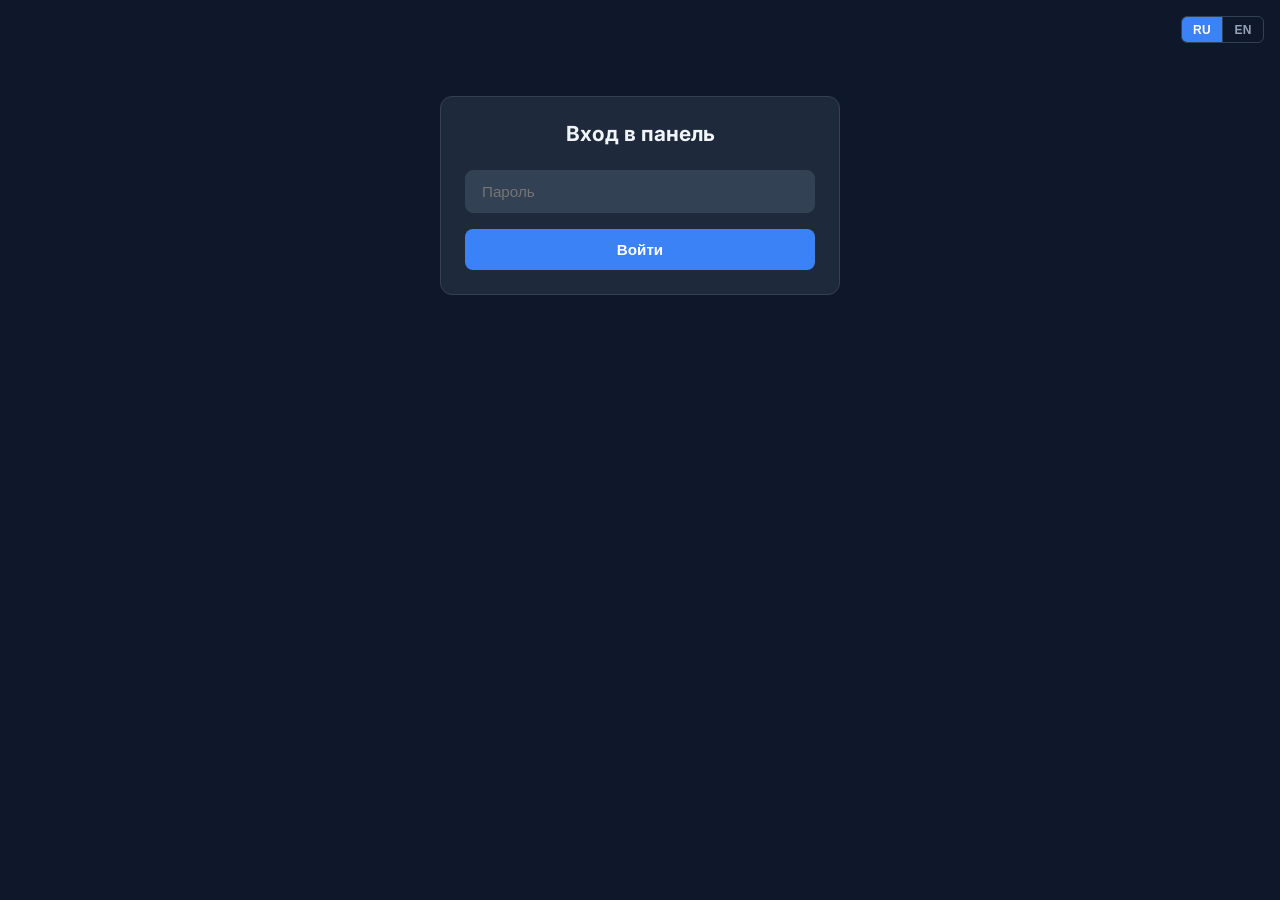
<file: templates/admin.html>
<!DOCTYPE html>
<html lang="ru">
<head>
    <meta charset="UTF-8">
    <meta name="viewport" content="width=device-width, initial-scale=1.0">
    <title>Admin - TG Proxy Checker</title>
    <link rel="stylesheet" href="/static/css/style.css?v=11">
    <link href="https://fonts.googleapis.com/css2?family=Inter:wght@400;500;600;700&display=swap" rel="stylesheet">
    <style>
        .login-card { max-width: 400px; margin: 4rem auto; }
        .login-card input {
            width: 100%;
            background: var(--bg-input);
            border: 1px solid var(--border);
            border-radius: 8px;
            padding: 0.75rem 1rem;
            color: var(--text-primary);
            font-size: 0.95rem;
            margin-bottom: 1rem;
            outline: none;
        }
        .login-card input:focus { border-color: var(--accent); }
        .login-card .btn { width: 100%; }
        .stats-grid {
            display: grid;
            grid-template-columns: repeat(4, 1fr);
            gap: 1rem;
            margin-bottom: 1.5rem;
        }
        @media (max-width: 600px) { .stats-grid { grid-template-columns: repeat(2, 1fr); } }
        .stat-card {
            background: var(--bg-primary);
            border-radius: 8px;
            padding: 1rem;
            text-align: center;
        }
        .stat-card .stat-value {
            font-size: 1.5rem;
            font-weight: 700;
            color: var(--accent);
        }
        .stat-card .stat-label {
            font-size: 0.75rem;
            color: var(--text-secondary);
            text-transform: uppercase;
            margin-top: 0.25rem;
        }
        .controls {
            display: flex;
            gap: 0.75rem;
            margin-bottom: 1rem;
            flex-wrap: wrap;
        }
        .controls input, .controls select {
            background: var(--bg-input);
            border: 1px solid var(--border);
            border-radius: 8px;
            padding: 0.5rem 0.75rem;
            color: var(--text-primary);
            font-size: 0.85rem;
            outline: none;
        }
        .controls select { cursor: pointer; }
        .checks-table {
            width: 100%;
            border-collapse: collapse;
            font-size: 0.85rem;
        }
        .checks-table th {
            text-align: left;
            padding: 0.6rem 0.75rem;
            color: var(--text-secondary);
            font-weight: 500;
            font-size: 0.75rem;
            text-transform: uppercase;
            border-bottom: 1px solid var(--border);
        }
        .checks-table td {
            padding: 0.6rem 0.5rem;
            border-bottom: 1px solid rgba(51,65,85,0.4);
            overflow: hidden;
            text-overflow: ellipsis;
            white-space: nowrap;
        }
        .checks-table th { padding: 0.6rem 0.5rem; }
        .checks-table td:nth-child(2) { max-width: 180px; }
        .checks-table td:nth-child(5),
        .checks-table td:nth-child(6) { text-align: center; }
        .checks-table td:last-child { text-align: center; width: 30px; padding: 0.4rem; }
        .checks-table tr:hover td { background: rgba(59,130,246,0.05); }
        .pagination {
            display: flex;
            justify-content: center;
            align-items: center;
            gap: 0.5rem;
            margin-top: 1rem;
        }
        .pagination button {
            background: var(--bg-input);
            border: 1px solid var(--border);
            color: var(--text-primary);
            border-radius: 6px;
            padding: 0.4rem 0.75rem;
            cursor: pointer;
            font-size: 0.85rem;
        }
        .pagination button:disabled { opacity: 0.4; cursor: not-allowed; }
        .pagination span { color: var(--text-secondary); font-size: 0.85rem; }
        .detail-row td { padding: 1rem !important; white-space: normal !important; max-width: none !important; }
        .detail-content {
            background: var(--bg-primary);
            border-radius: 8px;
            padding: 1rem;
            font-size: 0.8rem;
            font-family: monospace;
            white-space: pre-wrap;
            word-break: break-all;
        }
        .back-link {
            display: inline-block;
            color: var(--accent);
            text-decoration: none;
            margin-bottom: 1rem;
            font-size: 0.9rem;
        }
        .back-link:hover { text-decoration: underline; }
        .logout-btn {
            background: transparent;
            border: 1px solid var(--border);
            color: var(--text-secondary);
            border-radius: 6px;
            padding: 0.4rem 0.75rem;
            cursor: pointer;
            font-size: 0.8rem;
            margin-left: auto;
        }
        .result-link {
            text-decoration: none;
            font-size: 1.1rem;
            opacity: 0.5;
            transition: opacity 0.2s;
        }
        .result-link:hover { opacity: 1; }
        .admin-header { display: flex; align-items: center; margin-bottom: 1.5rem; gap: 1rem; }
        .admin-header h1 { flex: 1; text-align: left; margin-bottom: 0; }
        .pwd-section {
            margin-bottom: 1.5rem;
        }
        .pwd-toggle {
            background: transparent;
            border: 1px solid var(--border);
            color: var(--text-secondary);
            border-radius: 6px;
            padding: 0.4rem 0.75rem;
            cursor: pointer;
            font-size: 0.8rem;
        }
        .pwd-toggle:hover { border-color: var(--accent); color: var(--text-primary); }
        .pwd-form {
            margin-top: 0.75rem;
            display: flex;
            gap: 0.5rem;
            flex-wrap: wrap;
            align-items: center;
        }
        .pwd-form input {
            background: var(--bg-input);
            border: 1px solid var(--border);
            border-radius: 6px;
            padding: 0.45rem 0.7rem;
            color: var(--text-primary);
            font-size: 0.85rem;
            outline: none;
            width: 180px;
        }
        .pwd-form input:focus { border-color: var(--accent); }
        .pwd-form .btn-sm {
            background: var(--accent);
            color: white;
            border: none;
            border-radius: 6px;
            padding: 0.45rem 1rem;
            font-size: 0.85rem;
            cursor: pointer;
        }
        .pwd-form .btn-sm:hover { background: var(--accent-hover); }
        .pwd-msg {
            font-size: 0.8rem;
            margin-top: 0.5rem;
        }
        .pwd-msg.ok { color: var(--success); }
        .pwd-msg.err { color: var(--danger); }
    </style>
</head>
<body>
    <div class="container" style="max-width: 1000px;">
        <div class="lang-switch">
            <button class="lang-btn" data-lang="ru">RU</button>
            <button class="lang-btn" data-lang="en">EN</button>
        </div>

        <!-- Вход -->
        <div id="loginSection">
            <div class="card login-card">
                <h1 style="margin-bottom: 1.5rem; font-size: 1.3rem;" data-i18n="login_title"></h1>
                <form id="loginForm">
                    <input type="password" id="passwordInput" data-i18n-placeholder="password_placeholder" autocomplete="current-password">
                    <button type="submit" class="btn" data-i18n="login_btn"></button>
                </form>
                <div id="loginError" class="error-msg hidden" style="margin-top: 1rem;"></div>
            </div>
        </div>

        <!-- Панель -->
        <div id="dashSection" class="hidden">
            <div class="admin-header">
                <a href="/" class="back-link" data-i18n="back_link"></a>
                <h1 data-i18n="admin_title"></h1>
                <button class="logout-btn" id="pwdToggle" data-i18n="pwd_change"></button>
                <button class="logout-btn" id="logoutBtn" data-i18n="logout_btn"></button>
            </div>

            <div id="pwdFormWrap" class="hidden" style="margin-bottom:1rem">
                <form class="pwd-form" id="pwdForm">
                    <input type="password" id="pwdCurrent" data-i18n-placeholder="pwd_current">
                    <input type="password" id="pwdNew" data-i18n-placeholder="pwd_new">
                    <button type="submit" class="btn-sm" data-i18n="pwd_save"></button>
                </form>
                <div id="pwdMsg" class="pwd-msg hidden"></div>
            </div>

            <div class="card" style="margin-bottom:1.5rem">
                <div style="display:flex;justify-content:space-between;align-items:center;margin-bottom:1rem">
                    <h2 style="font-size:1.1rem;margin:0" data-i18n="agents_title"></h2>
                    <button class="pwd-toggle" id="addAgentToggle" data-i18n="agent_add"></button>
                </div>
                <div id="addAgentForm" class="hidden">
                    <form class="pwd-form" id="agentForm" style="margin-bottom:0.75rem">
                        <input type="text" id="agentName" data-i18n-placeholder="agent_name_ph" style="width:180px">
                        <button type="submit" class="btn-sm" data-i18n="agent_create"></button>
                    </form>
                    <div id="agentToken" class="hidden" style="background:var(--bg-primary);border-radius:6px;padding:0.75rem;font-size:0.8rem;margin-top:0.5rem">
                        <div style="display:flex;justify-content:space-between;align-items:center;margin-bottom:0.5rem">
                            <span style="color:var(--success)" data-i18n="agent_created"></span>
                            <button onclick="copyAgentCmd()" id="copyTokenBtn" style="background:var(--bg-input);border:1px solid var(--border);color:var(--text-secondary);border-radius:4px;padding:0.2rem 0.6rem;font-size:0.75rem;cursor:pointer" data-i18n="copy_btn"></button>
                        </div>
                        <code id="agentTokenValue" style="word-break:break-all"></code>
                    </div>
                </div>
                <table class="checks-table" id="agentsTable">
                    <thead><tr>
                        <th data-i18n="agent_col_name"></th>
                        <th>IP</th>
                        <th data-i18n="agent_col_location"></th>
                        <th data-i18n="agent_col_status"></th>
                        <th></th>
                    </tr></thead>
                    <tbody id="agentsBody"></tbody>
                </table>
            </div>

            <div class="stats-grid" id="statsGrid">
                <div class="stat-card"><div class="stat-value" id="statTotal">0</div><div class="stat-label" data-i18n="stat_total"></div></div>
                <div class="stat-card"><div class="stat-value" id="statToday">0</div><div class="stat-label" data-i18n="stat_today"></div></div>
                <div class="stat-card"><div class="stat-value" id="statCompleted">0</div><div class="stat-label" data-i18n="stat_completed"></div></div>
                <div class="stat-card"><div class="stat-value" id="statTcpOk">0</div><div class="stat-label" data-i18n="stat_tcp_ok"></div></div>
            </div>

            <div class="card">
                <div class="controls">
                    <input type="text" id="searchInput" data-i18n-placeholder="search_placeholder">
                    <select id="statusFilter">
                        <option value="" data-i18n="filter_all"></option>
                        <option value="completed" data-i18n="filter_completed"></option>
                        <option value="failed" data-i18n="filter_failed"></option>
                        <option value="running" data-i18n="filter_running"></option>
                        <option value="pending" data-i18n="filter_pending"></option>
                    </select>
                </div>

                <table class="checks-table">
                    <thead>
                        <tr>
                            <th data-i18n="th_time"></th>
                            <th data-i18n="th_link"></th>
                            <th data-i18n="th_server"></th>
                            <th data-i18n="th_status"></th>
                            <th>TCP</th>
                            <th>TLS</th>
                            <th>IP</th>
                            <th></th>
                        </tr>
                    </thead>
                    <tbody id="checksBody"></tbody>
                </table>

                <div class="pagination" id="pagination"></div>
            </div>
        </div>
    </div>

    <script src="/static/js/admin.js?v=12"></script>
</body>
</html>
</file>
<file: static/css/style.css>
:root {
    --bg-primary: #0f172a;
    --bg-secondary: #1e293b;
    --bg-card: #1e293b;
    --bg-input: #334155;
    --text-primary: #f1f5f9;
    --text-secondary: #94a3b8;
    --accent: #3b82f6;
    --accent-hover: #2563eb;
    --success: #22c55e;
    --danger: #ef4444;
    --warning: #f59e0b;
    --border: #334155;
}

* { box-sizing: border-box; margin: 0; padding: 0; }

body {
    background: var(--bg-primary);
    color: var(--text-primary);
    font-family: 'Inter', system-ui, -apple-system, sans-serif;
    min-height: 100vh;
}

.container {
    max-width: 800px;
    margin: 0 auto;
    padding: 2rem 1rem;
}

h1 {
    text-align: center;
    font-size: 1.75rem;
    margin-bottom: 0.5rem;
}

.subtitle {
    text-align: center;
    color: var(--text-secondary);
    margin-bottom: 2rem;
    font-size: 0.9rem;
}

.card {
    background: var(--bg-card);
    border: 1px solid var(--border);
    border-radius: 12px;
    padding: 1.5rem;
    margin-bottom: 1rem;
}

.input-group {
    display: flex;
    gap: 0.75rem;
}

.input-group input {
    flex: 1;
    background: var(--bg-input);
    border: 1px solid var(--border);
    border-radius: 8px;
    padding: 0.75rem 1rem;
    color: var(--text-primary);
    font-size: 0.95rem;
    outline: none;
    transition: border-color 0.2s;
}

.input-group input:focus {
    border-color: var(--accent);
}

.input-group input::placeholder {
    color: var(--text-secondary);
    font-size: 0.85rem;
}

.btn {
    background: var(--accent);
    color: white;
    border: none;
    border-radius: 8px;
    padding: 0.75rem 1.5rem;
    font-size: 0.95rem;
    font-weight: 600;
    cursor: pointer;
    transition: background 0.2s;
    white-space: nowrap;
}

.btn:hover { background: var(--accent-hover); }
.btn:disabled { opacity: 0.5; cursor: not-allowed; }

.status-bar {
    display: flex;
    align-items: center;
    gap: 0.5rem;
    margin-top: 1rem;
    font-size: 0.9rem;
    color: var(--text-secondary);
}

.spinner {
    width: 18px;
    height: 18px;
    border: 2px solid var(--border);
    border-top-color: var(--accent);
    border-radius: 50%;
    animation: spin 0.8s linear infinite;
}

@keyframes spin { to { transform: rotate(360deg); } }

.badge {
    display: inline-block;
    padding: 0.25rem 0.75rem;
    border-radius: 9999px;
    font-size: 0.8rem;
    font-weight: 600;
    text-transform: uppercase;
}

.badge-healthy { background: rgba(34,197,94,0.15); color: var(--success); }
.badge-degraded { background: rgba(245,158,11,0.15); color: var(--warning); }
.badge-unhealthy { background: rgba(239,68,68,0.15); color: var(--danger); }

.result-header {
    display: flex;
    justify-content: space-between;
    align-items: center;
    margin-bottom: 1rem;
}

.result-header h2 {
    font-size: 1.1rem;
}

.result-grid {
    display: grid;
    grid-template-columns: 1fr 1fr;
    gap: 1rem;
    margin-bottom: 1rem;
}

@media (max-width: 600px) {
    .result-grid { grid-template-columns: 1fr; }
    .input-group { flex-direction: column; }
}

.result-item {
    background: var(--bg-primary);
    border-radius: 8px;
    padding: 1rem;
}

.result-item .label {
    font-size: 0.8rem;
    color: var(--text-secondary);
    text-transform: uppercase;
    letter-spacing: 0.05em;
    margin-bottom: 0.5rem;
}

.result-item .value {
    font-size: 1.1rem;
    font-weight: 600;
    display: flex;
    align-items: center;
    gap: 0.5rem;
}

.result-item .value .ok { color: var(--success); }
.result-item .value .fail { color: var(--danger); }
.result-item .value .skip { color: var(--text-secondary); }
.result-item .rtt { color: var(--text-secondary); font-size: 0.85rem; font-weight: 400; }

.info-grid {
    display: grid;
    grid-template-columns: 1fr 1fr;
    gap: 0.5rem 1.5rem;
}

@media (max-width: 600px) {
    .info-grid { grid-template-columns: 1fr; }
}

.info-row {
    display: flex;
    justify-content: space-between;
    padding: 0.4rem 0;
    border-bottom: 1px solid rgba(51,65,85,0.3);
    font-size: 0.85rem;
}

.info-row:last-child { border-bottom: none; }

.info-row .info-label {
    color: var(--text-secondary);
    font-size: 0.8rem;
}

.info-row .info-value {
    color: var(--text-primary);
    font-weight: 500;
    text-align: right;
    word-break: break-word;
    max-width: 60%;
}

.info-row .info-value code {
    word-break: break-all;
}

.flag-img {
    vertical-align: middle;
    margin-right: 0.35rem;
    border-radius: 2px;
    box-shadow: 0 0 2px rgba(0,0,0,0.3);
}

.info-tag {
    display: inline-block;
    padding: 0.1rem 0.4rem;
    border-radius: 4px;
    font-size: 0.7rem;
    font-weight: 600;
    text-transform: uppercase;
}

.info-tag-dc { background: rgba(59,130,246,0.15); color: var(--accent); }
.info-tag-proxy { background: rgba(245,158,11,0.15); color: var(--warning); }

.has-tooltip {
    position: relative;
    cursor: help;
    border-bottom: 1px dotted var(--text-secondary);
}

.tooltip {
    display: none;
    position: absolute;
    bottom: calc(100% + 8px);
    left: 50%;
    transform: translateX(-50%);
    background: #1a2332;
    border: 1px solid var(--border);
    border-radius: 8px;
    padding: 0.6rem 0.8rem;
    font-size: 0.78rem;
    color: var(--text-secondary);
    white-space: normal;
    width: max-content;
    max-width: 320px;
    z-index: 100;
    line-height: 1.4;
    box-shadow: 0 4px 16px rgba(0,0,0,0.4);
    pointer-events: none;
}

.tooltip::after {
    content: '';
    position: absolute;
    top: 100%;
    left: 50%;
    transform: translateX(-50%);
    border: 6px solid transparent;
    border-top-color: var(--border);
}

.has-tooltip:hover .tooltip { display: block; }

.stability-bar {
    display: flex;
    gap: 3px;
    margin: 0.75rem 0;
}

.stability-dot {
    width: 100%;
    height: 24px;
    border-radius: 4px;
    display: flex;
    align-items: center;
    justify-content: center;
    font-size: 0.65rem;
    font-weight: 600;
    color: rgba(255,255,255,0.7);
}

.stability-dot.ok { background: var(--success); }
.stability-dot.fail { background: var(--danger); }

.stability-stats {
    display: flex;
    gap: 1.5rem;
    flex-wrap: wrap;
    font-size: 0.85rem;
    margin-top: 0.5rem;
}

.stability-stats span { color: var(--text-secondary); }
.stability-stats .val { color: var(--text-primary); font-weight: 500; }

.fp-table {
    width: 100%;
    border-collapse: collapse;
    font-size: 0.85rem;
}

.fp-table th {
    text-align: left;
    padding: 0.5rem 0.75rem;
    color: var(--text-secondary);
    font-weight: 500;
    text-transform: uppercase;
    font-size: 0.75rem;
    letter-spacing: 0.05em;
    border-bottom: 1px solid var(--border);
}

.fp-table td {
    padding: 0.5rem 0.75rem;
    border-bottom: 1px solid rgba(51,65,85,0.5);
}

.fp-table tr:last-child td { border-bottom: none; }

.icon-ok::before { content: "✓"; color: var(--success); font-weight: bold; }
.icon-fail::before { content: "✗"; color: var(--danger); font-weight: bold; }

.server-info {
    display: flex;
    gap: 1.5rem;
    flex-wrap: wrap;
    margin-bottom: 1rem;
    font-size: 0.9rem;
    color: var(--text-secondary);
}

.server-info span { display: flex; align-items: center; gap: 0.35rem; }
.server-info .label-sm { color: var(--text-secondary); }
.server-info .val { color: var(--text-primary); font-weight: 500; }

.hidden { display: none !important; }

.check-options {
    margin-top: 0.75rem;
    display: flex;
    gap: 1rem;
    flex-wrap: wrap;
}

.checkbox-label {
    display: flex;
    align-items: center;
    gap: 0.4rem;
    font-size: 0.85rem;
    color: var(--text-secondary);
    cursor: pointer;
    user-select: none;
}

.checkbox-label input[type="checkbox"] {
    width: 16px;
    height: 16px;
    accent-color: var(--accent);
    cursor: pointer;
}

.option-hint {
    display: inline-flex;
    align-items: center;
    justify-content: center;
    width: 16px;
    height: 16px;
    border-radius: 50%;
    background: var(--bg-input);
    font-size: 0.65rem;
    font-weight: 700;
    color: var(--text-secondary);
    cursor: help;
    border-bottom: none !important;
}

.option-hint .tooltip {
    bottom: calc(100% + 10px);
    left: auto;
    right: -10px;
    transform: none;
    max-width: 280px;
}

.agent-select {
    display: flex;
    align-items: center;
    gap: 0.4rem;
}

.agent-checkboxes {
    display: flex;
    gap: 0.5rem;
    flex-wrap: wrap;
}

.agent-chip {
    display: flex;
    align-items: center;
    gap: 0.3rem;
    background: var(--bg-input);
    border: 1px solid var(--border);
    border-radius: 6px;
    padding: 0.3rem 0.6rem;
    font-size: 0.8rem;
    color: var(--text-secondary);
    cursor: pointer;
    user-select: none;
    transition: all 0.2s;
}

.agent-chip:has(input:checked) {
    border-color: var(--accent);
    color: var(--text-primary);
    background: rgba(59,130,246,0.1);
}

.agent-chip input { display: none; }

.result-tabs {
    display: flex;
    gap: 0.5rem;
    margin-bottom: 1rem;
    flex-wrap: wrap;
}

.result-tab {
    padding: 0.4rem 0.8rem;
    border-radius: 6px;
    border: 1px solid var(--border);
    background: var(--bg-input);
    color: var(--text-secondary);
    font-size: 0.82rem;
    cursor: pointer;
    transition: all 0.2s;
}

.result-tab.active {
    border-color: var(--accent);
    color: var(--text-primary);
    background: rgba(59,130,246,0.15);
}

.result-tab .tab-status {
    display: inline-block;
    width: 8px;
    height: 8px;
    border-radius: 50%;
    margin-right: 0.3rem;
}

.result-tab .tab-status.healthy { background: var(--success); }
.result-tab .tab-status.degraded { background: var(--warning); }
.result-tab .tab-status.unhealthy { background: var(--danger); }

.share-btn {
    display: flex;
    align-items: center;
    gap: 0.35rem;
    background: var(--bg-input);
    border: 1px solid var(--border);
    color: var(--text-secondary);
    border-radius: 6px;
    padding: 0.35rem 0.7rem;
    font-size: 0.8rem;
    cursor: pointer;
    transition: all 0.2s;
}

.share-btn:hover { border-color: var(--accent); color: var(--text-primary); }

.share-btn.copied {
    border-color: var(--success);
    color: var(--success);
}

.lang-switch {
    position: absolute;
    top: 1rem;
    right: 1rem;
    display: flex;
    gap: 0;
    border: 1px solid var(--border);
    border-radius: 6px;
    overflow: hidden;
}

.lang-btn {
    background: transparent;
    border: none;
    color: var(--text-secondary);
    padding: 0.35rem 0.7rem;
    font-size: 0.75rem;
    font-weight: 600;
    cursor: pointer;
    transition: background 0.2s, color 0.2s;
    letter-spacing: 0.03em;
}

.lang-btn + .lang-btn {
    border-left: 1px solid var(--border);
}

.lang-btn.active {
    background: var(--accent);
    color: white;
}

.lang-btn:hover:not(.active) {
    background: var(--bg-input);
}

.dc-warning {
    background: rgba(245,158,11,0.1);
    border: 1px solid rgba(245,158,11,0.25);
    border-radius: 8px;
    padding: 0.75rem 1rem;
    margin-top: 1rem;
    font-size: 0.85rem;
    color: var(--warning);
    line-height: 1.5;
    display: flex;
    gap: 0.5rem;
    align-items: flex-start;
}

.dc-warning .warn-icon {
    font-size: 1.1rem;
    flex-shrink: 0;
    margin-top: 0.05rem;
}

.dc-warning .warn-text { color: var(--text-secondary); }
.dc-warning .warn-text strong { color: var(--warning); font-weight: 600; }

.error-msg {
    background: rgba(239,68,68,0.1);
    border: 1px solid rgba(239,68,68,0.3);
    border-radius: 8px;
    padding: 1rem;
    color: var(--danger);
    margin-top: 1rem;
}
</file>
